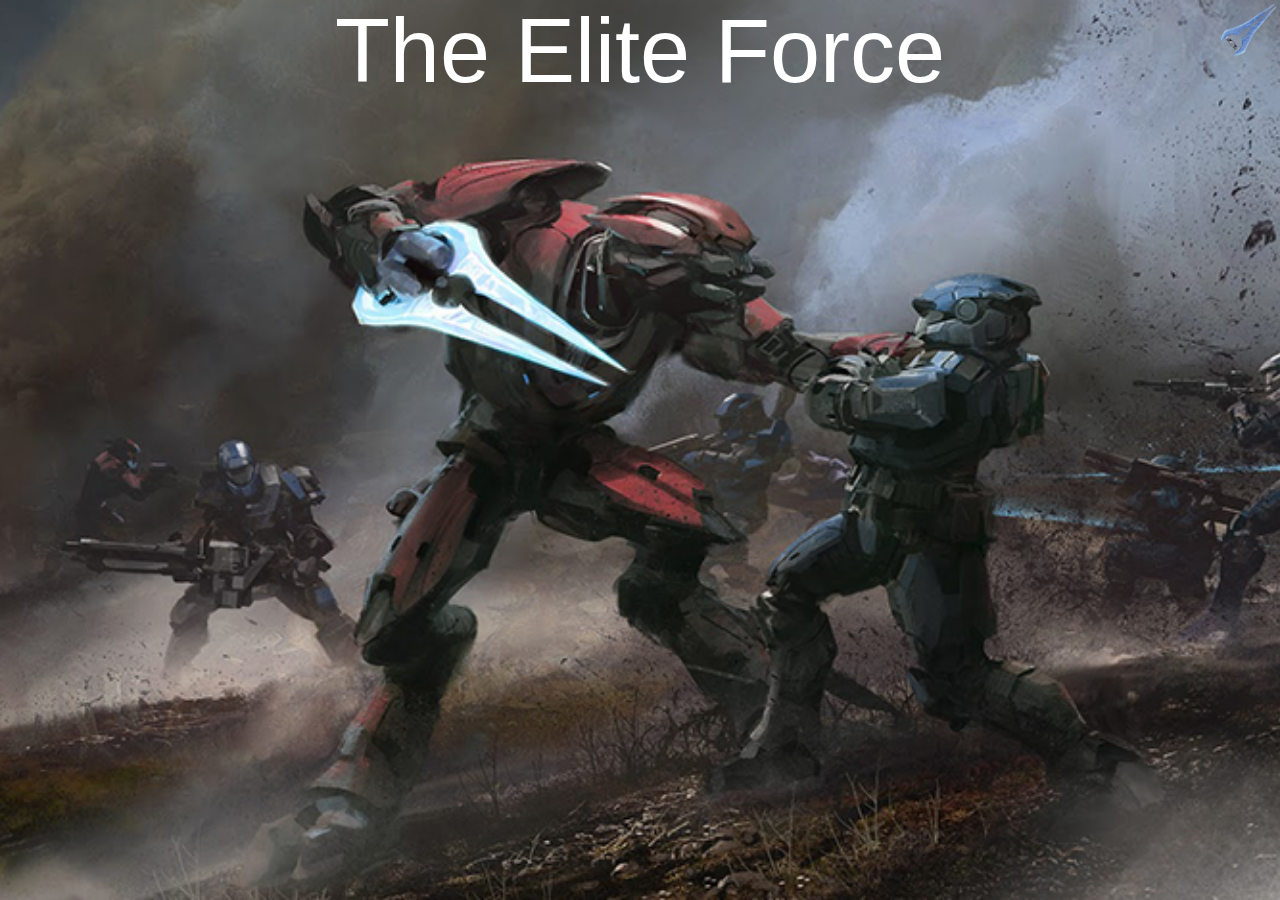
<file: index.html>
<!DOCTYPE html>
<html lang="en">
  <head>
    <meta charset="UTF-8" />
    <meta http-equiv="X-UA-Compatible" content="IE=edge" />
    <meta name="viewport" content="width=device-width, initial-scale=1.0" />
    <link rel="stylesheet" href="css/style.css" />
    <title>The Elite Force Gaming Clan</title>
    <link rel="icon" type="favicon" href="favicons/favicon.ico" />
  </head>
  <body>    
    <header>      
      <div class="opennav"onmouseover="bigImg(this)" onmouseout="normalImg(this)" border="0" src="../images/energysword.png" alt="energysword"></div>
      <div class="nav">
        <ul>
          <li><a href="index.html">Home</a></li>
          <li><a href="about.html">About</a></li>
          <li><a href="members.html">Members</a></li>
          <li><a href="games.html">Games</a></li>
          <li><a href="contact.html">Contact</a></li>
          <li><div class="socialbar">
            <header>              
            <a href="https://discord.com">
            <img src="images/discord.png" target="_blank" alt="" />
            </a>                
            </header>
          </div>
        </li>
        </div>
        </ul>
    </header>
    <div class="home">
      <div class="logo">The Elite Force</div>
    </div>
    <script src="js/script.js"></script>
    <noscript>Your browser does not support JavaScript!</noscript>
  </body>
</html>
</file>
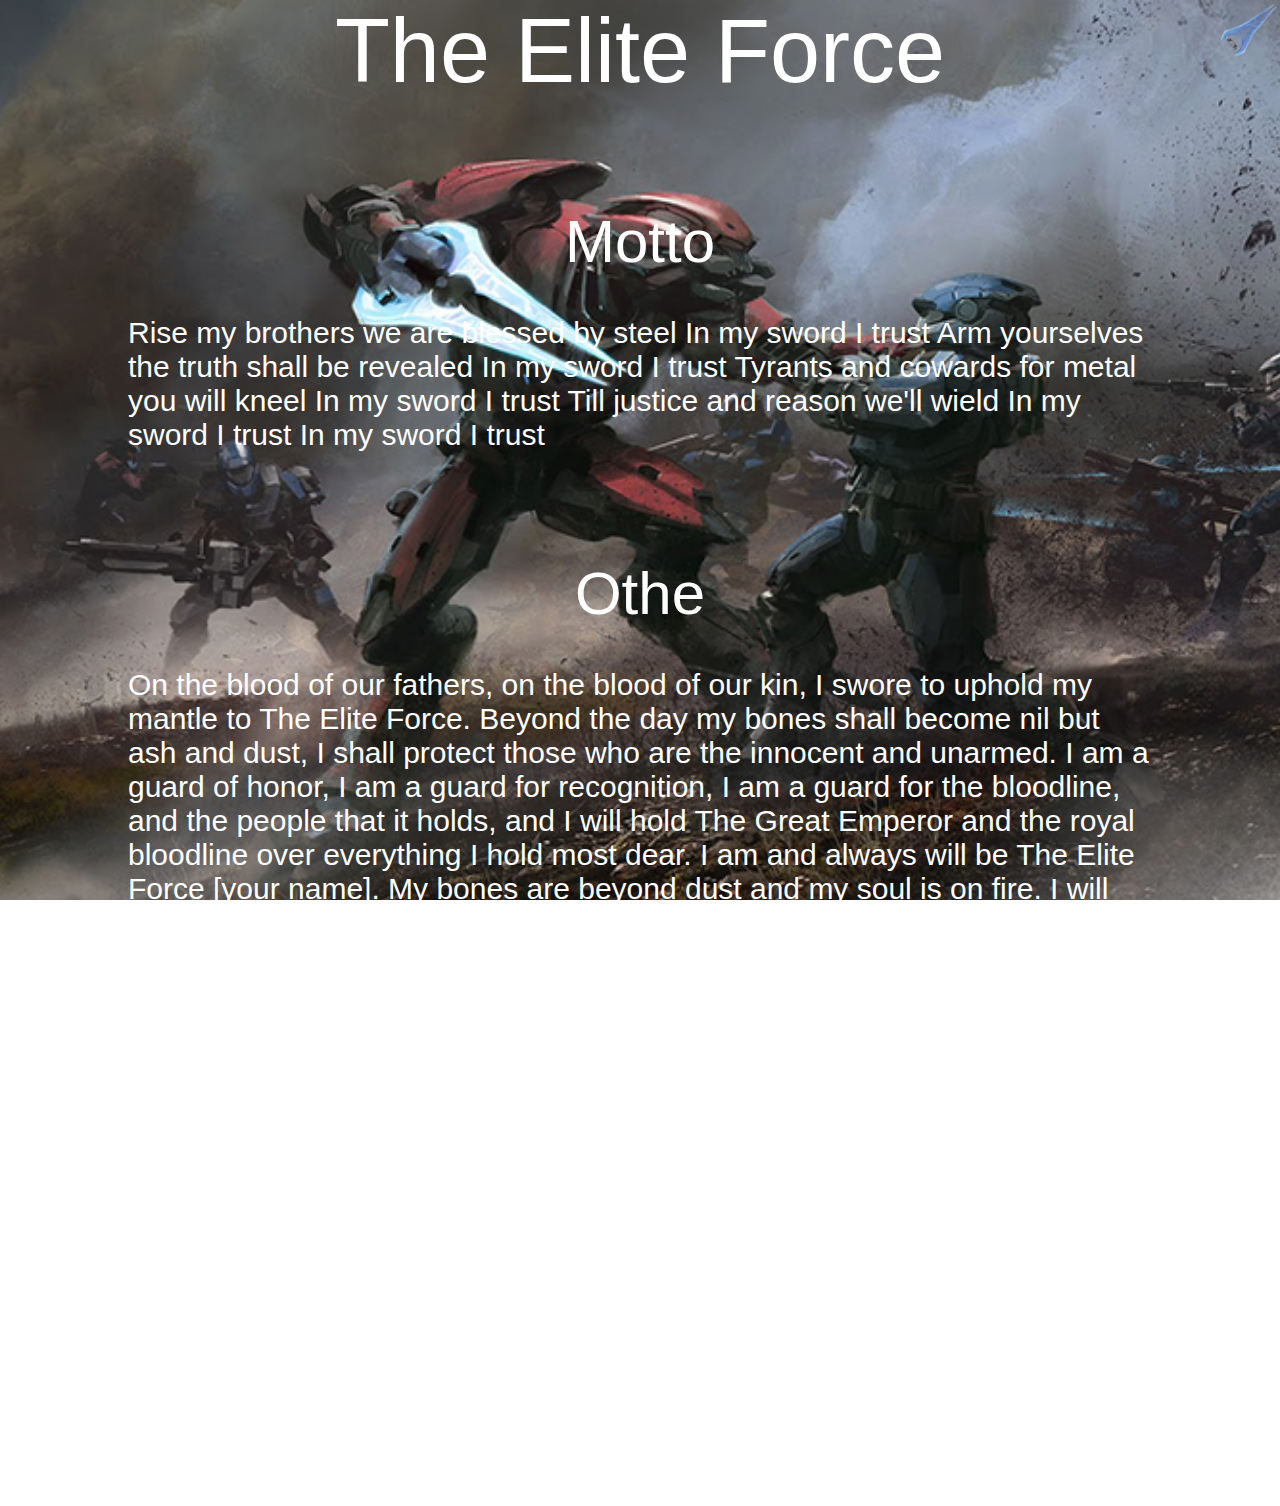
<file: about.html>
<!DOCTYPE html>
<html lang="en">
  <head>
    <meta charset="UTF-8" />
    <meta http-equiv="X-UA-Compatible" content="IE=edge" />
    <meta name="viewport" content="width=device-width, initial-scale=1.0" />
    <link rel="stylesheet" href="css/style.css" />
    <title>The Elite Force Gaming Clan</title>
    <link rel="icon" type="favicon" href="favicons/favicon.ico" />
  </head>
  <body>
    <header>
      <div class="logo">The Elite Force</div>
      <div class="opennav"onmouseover="bigImg(this)" onmouseout="normalImg(this)" border="0" src="../images/energysword.png" alt="energysword"></div>
      <div class="nav">
        <ul>
          <li><a href="home.html">Home</a></li>
          <li><a href="about.html">About</a></li>
          <li><a href="members.html">Members</a></li>
          <li><a href="games.html">Games</a></li>
          <li><a href="contact.html">Contact</a></li>
          <li><div class="socialbar">
            <header>              
                  <a href="https://discord.com">
                    <img src="images/discord.png" target="_blank" alt="" />
                  </a>                
            </header>
          </div>
        </li>
        </div>
        </ul>
    </header>
    <div class="about">
      <h1>Motto</h1>
      <p>
        Rise my brothers we are blessed by steel In my sword I trust Arm
        yourselves the truth shall be revealed In my sword I trust Tyrants and
        cowards for metal you will kneel In my sword I trust Till justice and
        reason we'll wield In my sword I trust In my sword I trust
      </p>
      <br />
      <br />

      <h1>Othe</h1>
      <p>
        On the blood of our fathers, on the blood of our kin, I swore to uphold
        my mantle to The Elite Force. Beyond the day my bones shall become nil
        but ash and dust, I shall protect those who are the innocent and
        unarmed. I am a guard of honor, I am a guard for recognition, I am a
        guard for the bloodline, and the people that it holds, and I will hold
        The Great Emperor and the royal bloodline over everything I hold most
        dear. I am and always will be The Elite Force [your name]. My bones are
        beyond dust and my soul is on fire. I will uphold the integrity of my
        burden among the wicked of our family. I will hold all the harshest of
        decisions made as a mask to make our clan stand stronger throughout all
        fields of battle. If it is writing I will excel, if it is racing I will
        outrun, If it is shooting, I promise my bullets will go straight. If it
        is my e,-lei’, I will never fall, for it is part of my arm. If my
        Emperor is threatened, I will stand in the way, as he has no right to be
        told what to do by the weak. If he is fired upon, it is my duty to stand
        in the the way; as it is my duty to defend the royal bloodline and The
        Great Emperor. If his children or kin are threatened, it is my place to
        defend them, as they will be the ones to carry our world forward. I
        swear to the family. I swear to the sword. I swear to The Great Emperor.
        I will always listen to my officers. They are the ones that will lead me
        to grace and honor, and the great force will stand by me. If I, [insert
        name], break this, I will leave the family, to not hold the family back.
      </p>
    </div>
    <script src="js/script.js"></script>
    <noscript>Your browser does not support JavaScript!</noscript>
  </body>
</html>
</file>
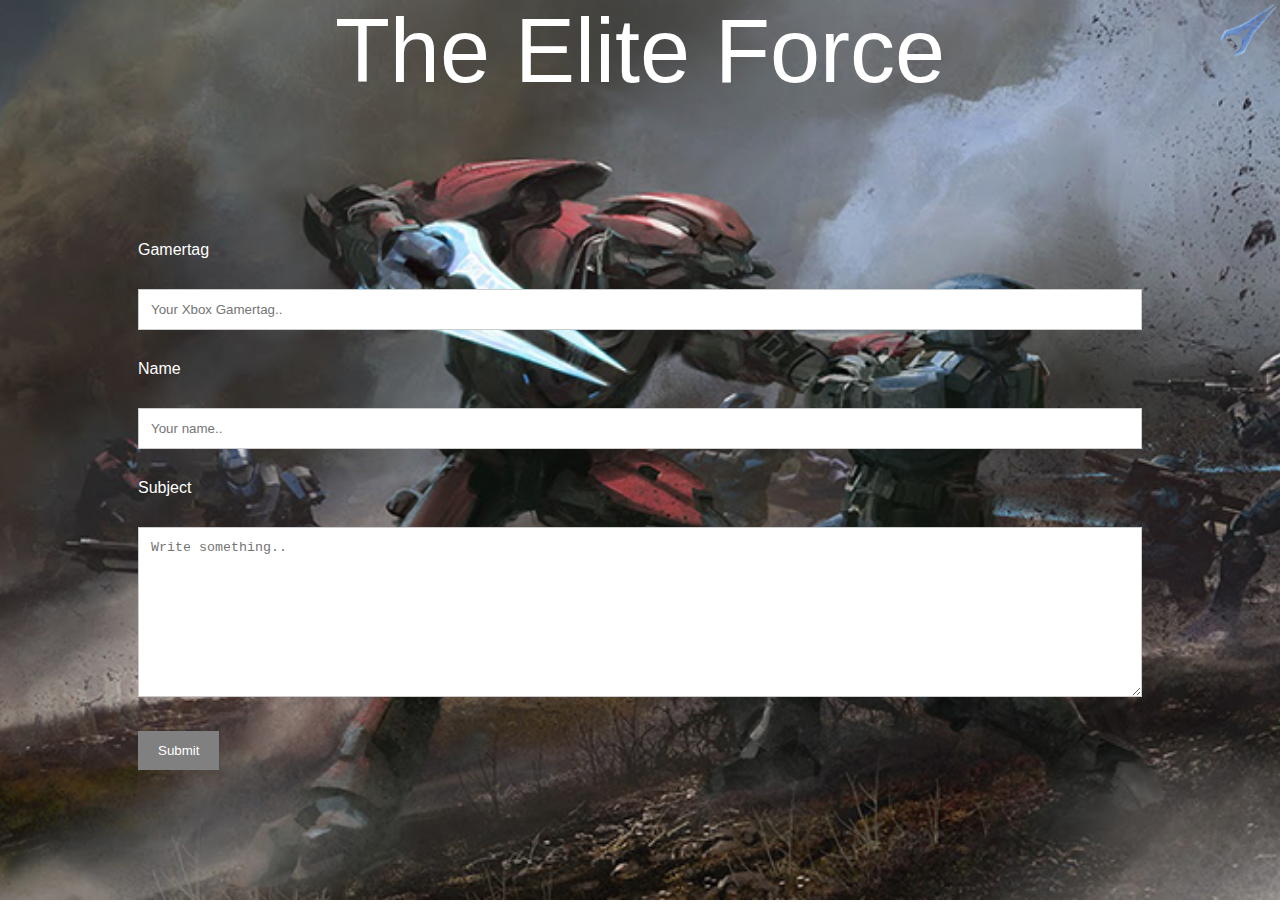
<file: contact.html>
<!DOCTYPE html>
<html lang="en">
  <head>
    <meta charset="UTF-8" />
    <meta http-equiv="X-UA-Compatible" content="IE=edge" />
    <meta name="viewport" content="width=device-width, initial-scale=1.0" />
    <link rel="stylesheet" href="css/style.css" />
    <title>The Elite Force Gaming Clan</title>
    <link rel="icon" type="favicon" href="favicons/favicon.ico" />
  </head>
  <body>
    <header>
      <div class="logo">The Elite Force</div>
      <div class="opennav"onmouseover="bigImg(this)" onmouseout="normalImg(this)" border="0" src="../images/energysword.png" alt="energysword"></div>
      <div class="nav">
        <ul>
          <li><a href="home.html">Home</a></li>
          <li><a href="about.html">About</a></li>
          <li><a href="members.html">Members</a></li>
          <li><a href="games.html">Games</a></li>
          <li><a href="contact.html">Contact</a></li>
          <li><div class="socialbar">
            <header>              
                  <a href="https://discord.com">
                    <img src="images/discord.png" target="_blank" alt="" />
                  </a>                
            </header>
          </div>
        </li>
        </div>
        </ul>
    </header>
    <div class="contact">
      <div class="container">
        <form action="/action_page.php">
          <label for="gtag">Gamertag</label>
          <input
            type="text"
            id="gtag"
            name="gtag"
            placeholder="Your Xbox Gamertag.."
          />
          <label for="name">Name</label>
          <input type="text" id="name" name="name" placeholder="Your name.." />

          <label for="subject">Subject</label>
          <textarea
            id="subject"
            name="subject"
            placeholder="Write something.."
            style="height: 170px"
          ></textarea>
          <input type="submit" value="Submit" />
        </form>
      </div>
    </div>
    <script src="js/script.js"></script>
    <noscript>Your browser does not support JavaScript!</noscript>
  </body>
</html>
</file>
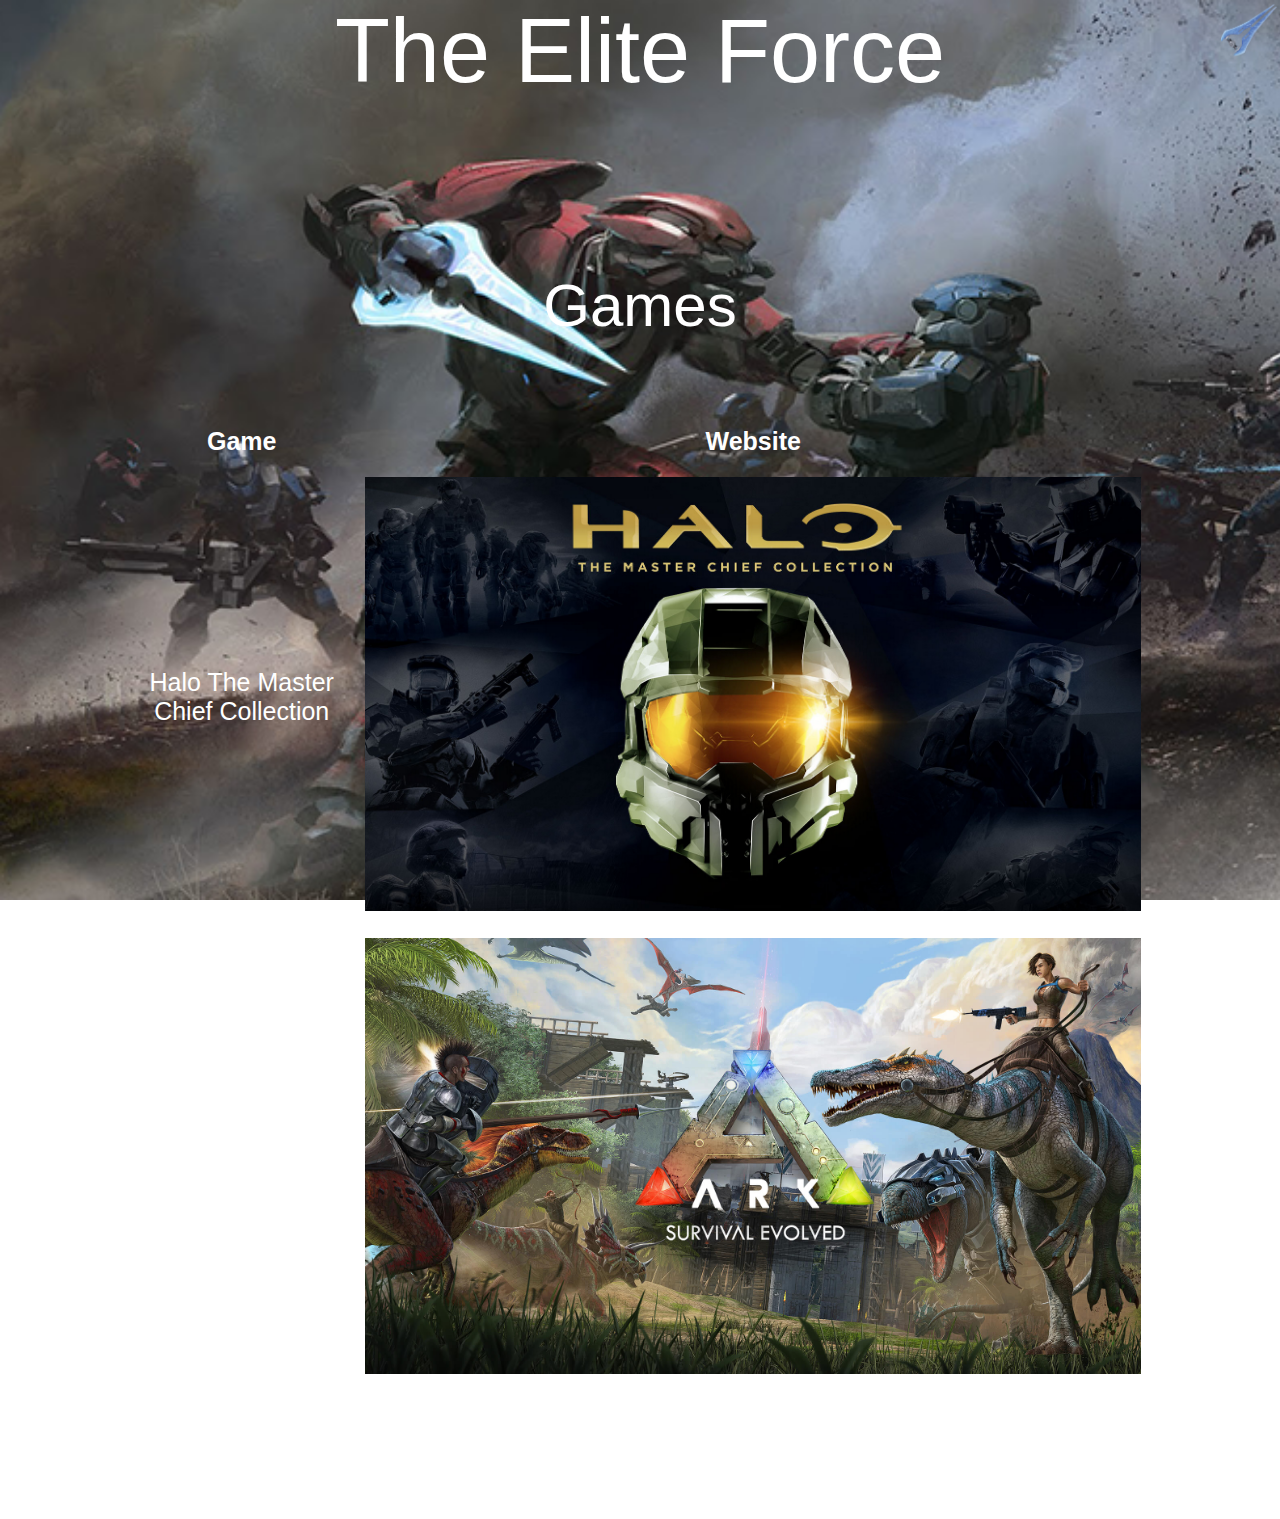
<file: games.html>
<!DOCTYPE html>
<html lang="en">
  <head>
    <meta charset="UTF-8" />
    <meta http-equiv="X-UA-Compatible" content="IE=edge" />
    <meta name="viewport" content="width=device-width, initial-scale=1.0" />
    <link rel="stylesheet" href="css/style.css" />
    <title>The Elite Force Gaming Clan</title>
    <link rel="icon" type="favicon" href="favicons/favicon.ico" />
    <script src="https://cdnjs.cloudflare.com/ajax/libs/jquery/3.3.1/jquery.min.js"></script>
    <script src="https://stackpath.bootstrapcdn.com/bootstrap/4.1.2/js/bootstrap.min.js"></script>
  </head>
  <body>
    <header>
      <div class="logo">The Elite Force</div>
      <div class="opennav"onmouseover="bigImg(this)" onmouseout="normalImg(this)" border="0" src="../images/energysword.png" alt="energysword"></div>
      <div class="nav">
        <ul>
          <li><a href="home.html">Home</a></li>
          <li><a href="about.html">About</a></li>
          <li><a href="members.html">Members</a></li>
          <li><a href="games.html">Games</a></li>
          <li><a href="contact.html">Contact</a></li>
          <li><div class="socialbar">
            <header>              
                  <a href="https://discord.com">
                    <img src="images/discord.png" target="_blank" alt="" />
                  </a>                
            </header>
          </div>
        </li>
        </div>
        </ul>
    </header>
    <div class="games">
      <h1>Games</h1>
      <br>
      <br>

  
        <table border=1 id="table_detail" 
            align=center cellpadding=10>
  
            <tr>
                <th>Game</th>
                <th>Website</th>
                                
            </tr>
  
            <tr onclick="showHideRow('hidden_row1');">
                <td>Halo The Master Chief Collection</td>
                <td><a href="https://www.xbox.com/en-AU/games/halo-the-master-chief-collection">
                  <img src="images/halomcc.jpg" alt="halomcc" style="width:100%;height:100%;">
                  </a></td>
            </tr>
            <tr id="hidden_row1" class="hidden_row">
               <td colspan=3>
                  About the clan and this game...
              </td>
            </tr>
            <tr onclick="showHideRow('hidden_row2');">
              <td>ARK Survival Evolved</td>
              <td><a href="https://www.xbox.com/en-au/games/store/ARK-Survival-Evolved/9NBLGGH52XC6">
                <img src="images/ark.jpg" alt="ark" style="width:100%;height:100%;">
                </a></td>
          </tr>
          <tr id="hidden_row2" class="hidden_row">
             <td colspan=3>
                About the clan and this game...
            </td>
          </tr>
            
        </table>
   
    <script src="js/script.js"></script>
    <noscript>Your browser does not support JavaScript!</noscript>
  </body>
</html>
</file>
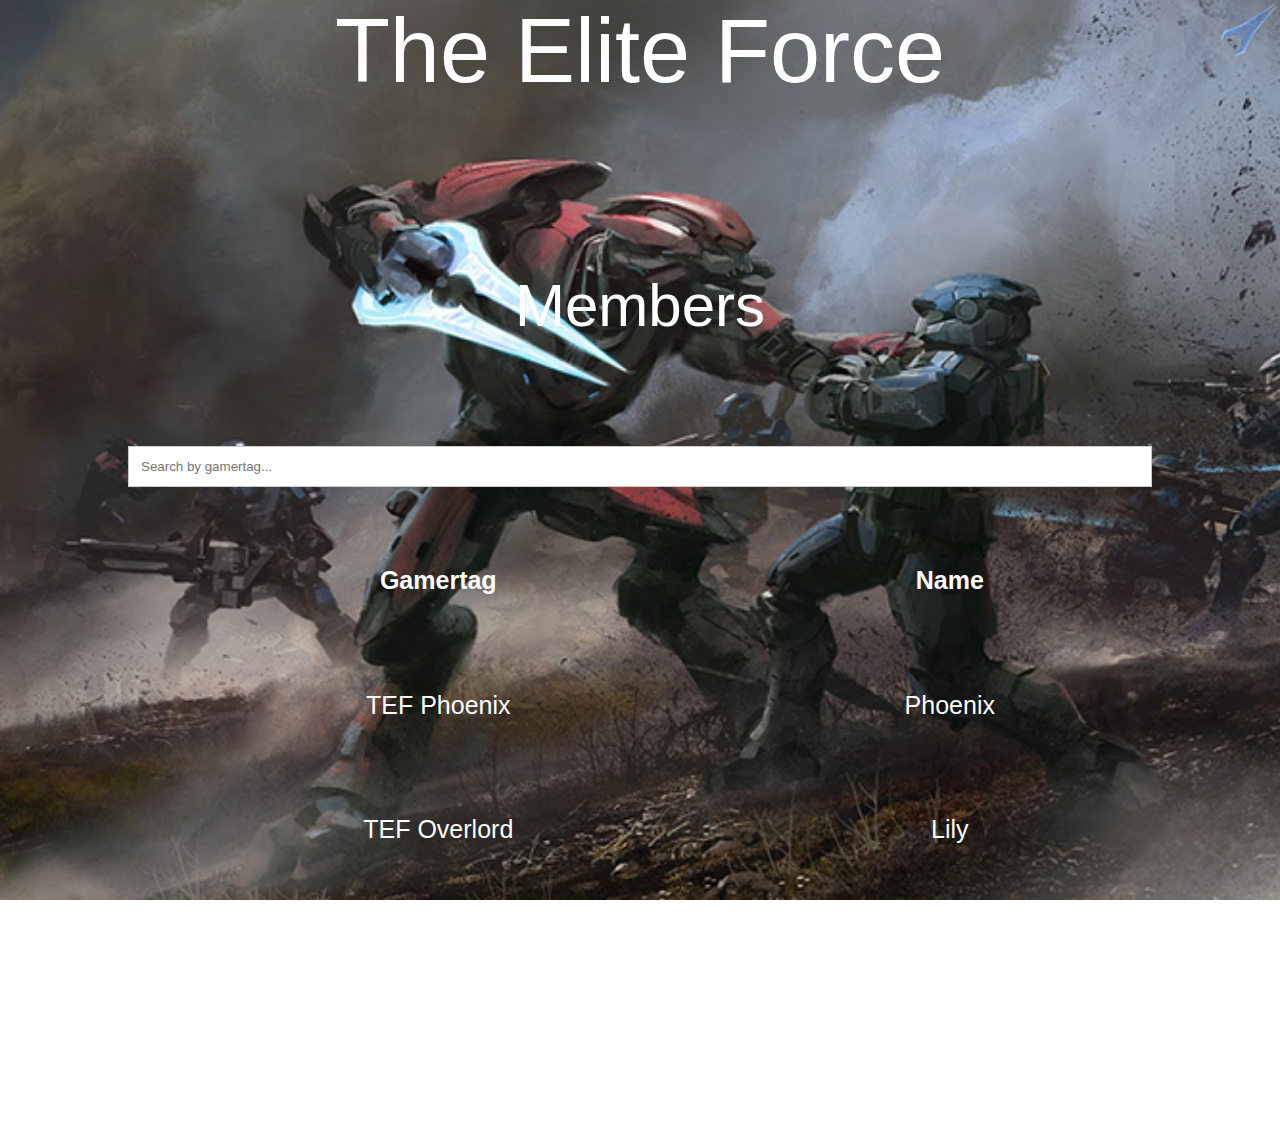
<file: members.html>
<!DOCTYPE html>
<html lang="en">
  <head>
    <meta charset="UTF-8" />
    <meta http-equiv="X-UA-Compatible" content="IE=edge" />
    <meta name="viewport" content="width=device-width, initial-scale=1.0" />
    <link rel="stylesheet" href="css/style.css" />
    <title>The Elite Force Gaming Clan</title>
    <link rel="icon" type="favicon" href="favicons/favicon.ico" />
    <script src="https://cdnjs.cloudflare.com/ajax/libs/jquery/3.3.1/jquery.min.js"></script>
    <script src="https://stackpath.bootstrapcdn.com/bootstrap/4.1.2/js/bootstrap.min.js"></script>
  </head>
  <body>
    <header>
      <div class="logo">The Elite Force</div>
      <div class="opennav"onmouseover="bigImg(this)" onmouseout="normalImg(this)" border="0" src="../images/energysword.png" alt="energysword"></div>
      <div class="nav">
        <ul>
          <li><a href="home.html">Home</a></li>
          <li><a href="about.html">About</a></li>
          <li><a href="members.html">Members</a></li>
          <li><a href="games.html">Games</a></li>
          <li><a href="contact.html">Contact</a></li>
          <li><div class="socialbar">
            <header>              
                  <a href="https://discord.com">
                    <img src="images/discord.png" target="_blank" alt="" />
                  </a>              
            </header>
          </div>
        </li>
        </div>
        </ul>  
    </header>
    <div class="members">
      <h1>Members</h1>
      <br>
      <br>
      <input type="text" id="myInput" onkeyup='tableSearch()' placeholder="Search by gamertag...">
        <table border=1 id="table_detail" 
            align=center cellpadding=10>
  
            <tr>
                <th>Gamertag</th>
                <th>Name</th>                
            </tr>
  
            <tr onclick="showHideRow('hidden_row1');">
                
                <td>TEF Phoenix</td>
                <td>Phoenix</td>
                
            </tr>
            <tr id="hidden_row1" class="hidden_row">
               <td colspan=3>
                  About Member
              </td>
            </tr>
  
            <tr onclick="showHideRow('hidden_row2');">
                
                <td>TEF Overlord</td>
                <td>Lily</td>
                
            </tr>
            <tr id="hidden_row2" class="hidden_row">
                <td colspan=4>
                  About Member
                </td>
            </tr>
  
            <tr onclick="showHideRow('hidden_row3');">
                
                <td>TEF Burning</td>
                <td>Scott</td>
                
            </tr>
            <tr id="hidden_row3" class="hidden_row">
                <td colspan=4>
                  About Member
                </td>
            </tr>
        </table>
   
    <script src="js/script.js"></script>
    <noscript>Your browser does not support JavaScript!</noscript>
  </body>
</html>
</file>
<file: css/style.css>
html {
  font-family: "Poppins", sans-serif;
  color: rgb(255, 255, 255);
  background: url(../images/sangheilivspartan.png);
  background-repeat: no-repeat;
  background-size: cover;
  background-attachment: fixed;
  width: 100%;
  margin: 0 auto;
  position: relative;
}

body {
  margin: auto;
  padding: 0px;
}

h1 {
  text-align: center;
}

.home {
  width: 100%;
  height: 100%;
}

.about {
  padding: 5% 10% 10%;
  font-family: "Poppins", sans-serif;
  color: rgb(255, 255, 255);
}
.about:hover{
  padding: 5% 10% 10%;
  font-family: "Poppins", sans-serif;
  color: rgb(255, 255, 255);
  background: black;
}

.members {
  padding: 10%;
}
.games {
  padding: 10%;
}
.contact {
  padding: 10%;
}
h1 {
  font-size: 60px;
  font-weight: 500;
}

p {
  font-size: 30px;
}

.logo {
  font-size: 2rem;
  font-size: 90px;
  display: flex;
  justify-content: center;
  align-items: center;
}

/* opennav */
.opennav {
  position: fixed;
  top: 0;
  right: 0;
  width: 60px;
  height: 60px;
  background: url(../images/energysword.png);
  background-size: 30px;
  background-position: center;
  background-repeat: no-repeat;
  background-size: cover;
  z-index: 20;
  cursor: pointer;
}

.opennav.active {
  background: url(../images/energysword.png);
  background-size: 25px;
  background-position: center;
  background-repeat: no-repeat;
  background-size: cover;
}

/* nav */
.nav {
  position: fixed;
  top: 0;
  left: 100%;
  width: 100%;
  height: 100%;
  background-color: rgb(0, 0, 0);
  z-index: 15;
  display: flex;
  justify-content: center;
  align-items: center;
}

.nav.active {
  left: 0;
}

.nav ul {
  position: relative;
}

.nav ul li {
  position: relative;
  list-style: none;
  text-align: center;
}

.nav ul li a {
  font-size: 2.2rem;
  color: rgb(180, 180, 180);
  text-decoration: none;
  font-weight: 300;
}

.nav ul li a:hover {
  color: rgb(255, 255, 255);
}

.nav .socialbar {
  top: 0;
  left: 0;
  width: 60px;
  height: 100%;
  display: flex;
}

.nav .socialbar a {
  display: inline-block;
  transform: scale(0.5);
}

.row {
  float: left;
  width: 75%;
  padding: 50px;
  text-align: center;
  font-size: 25px;
  cursor: pointer;
  color: white;
}

.containerTab {
  padding: 10%;
  color: gray;
}

.row:after {
  content: "";
  display: inline;
  clear: both;
}

.closebtn {
  float: right;
  color: white;
  font-size: 35px;
  cursor: pointer;
}

#table_detail {
  width: 100%;
  height: 500px;
  text-align: center;
  border-collapse: collapse;
  color: white;
  border: transparent;
  font-size: 25px;
}

#table_detail tr:hover {
  background-color: black;
}

#table_detail .hidden_row {
  display: none;
}

* {
  box-sizing: border-box;
}

input[type="text"],
textarea {
  width: 100%;
  padding: 12px;
  border: 1px solid #ccc;
  margin-top: 30px;
  margin-bottom: 30px;
  resize: vertical;
}

input[type="submit"] {
  background-color: gray;
  color: white;
  padding: 12px 20px;
  border: none;
  cursor: pointer;
}

input[type="submit"]:hover {
  background-color: black;
}

.container {
  border-radius: 5px;
  background-color: transparent;
  padding: 10px;
  align-content: center;
}

@media screen and (max-width: 600px) {
  .column,
  input[type="submit"] {
    width: 100%;
    margin-top: 0;
  }
}
</file>
